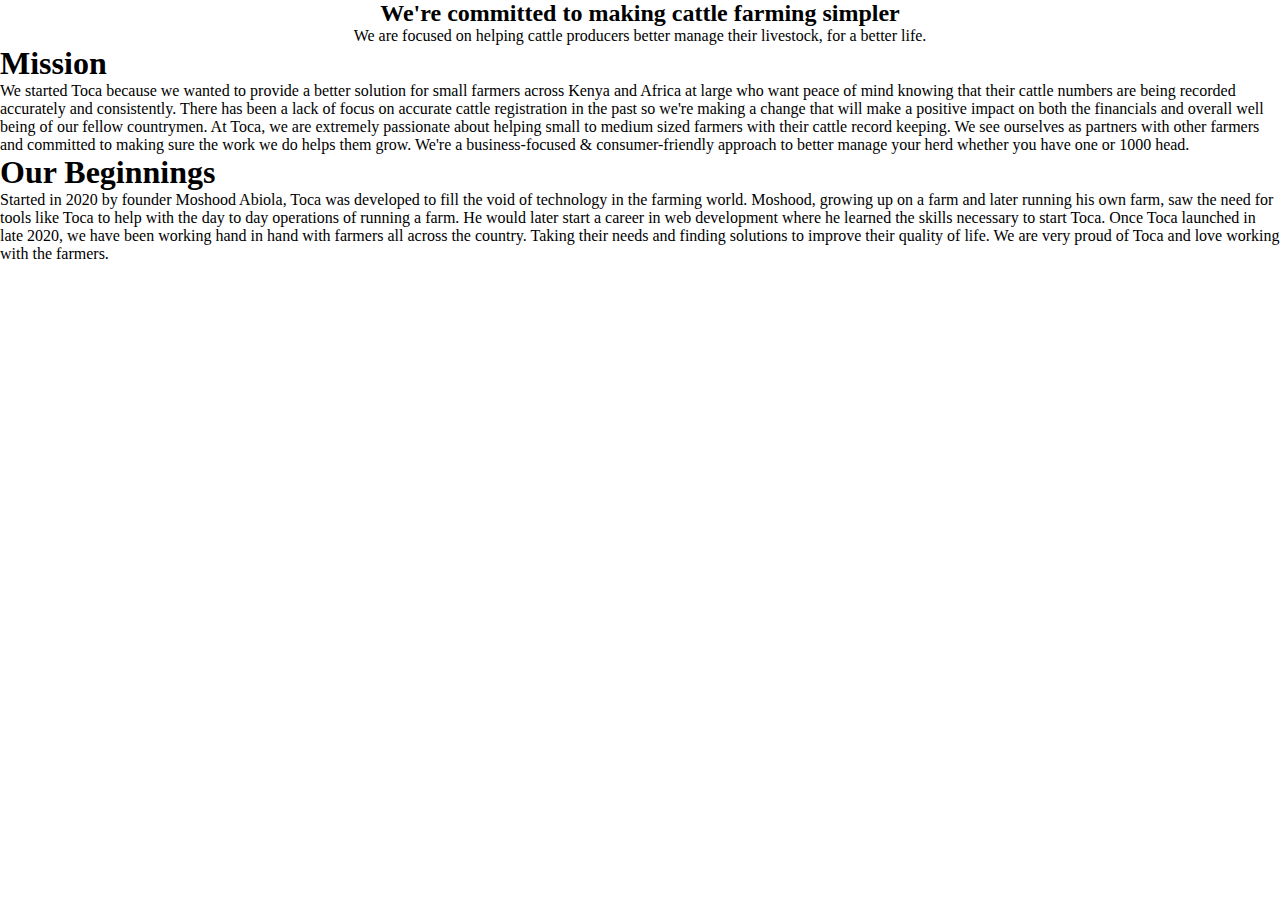
<file: about.html>
<!DOCTYPE html>
<html lang="en">
<head>
    <meta charset="UTF-8">
    <meta http-equiv="X-UA-Compatible" content="IE=edge">
    <meta name="viewport" content="width=device-width, initial-scale=1.0">
    <link rel="stylesheet" href="style1.css">
    <title>about</title>
</head>
<body>
    
    
   <center> <h2 >We're committed to making cattle farming simpler</h2></center>
         <center>We are focused on helping cattle producers better manage their livestock, for a better life.</center>

<h1>Mission</h1>
We started Toca because we wanted to provide a better solution for small farmers across Kenya and Africa at large
who want peace of mind knowing that their cattle numbers are being recorded accurately and consistently. 
There has been a lack of focus on accurate cattle registration in the past so we're making a 
change that will make a positive impact on both the financials and overall well being of our fellow countrymen.

At Toca, we are extremely passionate about helping small to medium 
sized farmers with their cattle record keeping. We see ourselves as partners with other farmers and 
committed to making sure the work we do helps them grow.

We're a business-focused & consumer-friendly approach to better manage your herd whether you have one or 1000 head.

<h1>Our Beginnings</h1>
Started in 2020 by founder Moshood Abiola, Toca was developed to fill the void of 
technology in the farming world.

Moshood, growing up on a farm and later running his own farm, saw the 
need for tools like Toca to help with the day to day operations of running a farm. He would later start 
a career in web development where he learned the skills necessary to start Toca.

Once Toca launched in late 2020, we have been working hand in hand with 
farmers all across the country. Taking their needs and finding solutions to improve their 
quality of life. We are very proud of Toca and love working with the farmers.
</body>
</html>
</file>
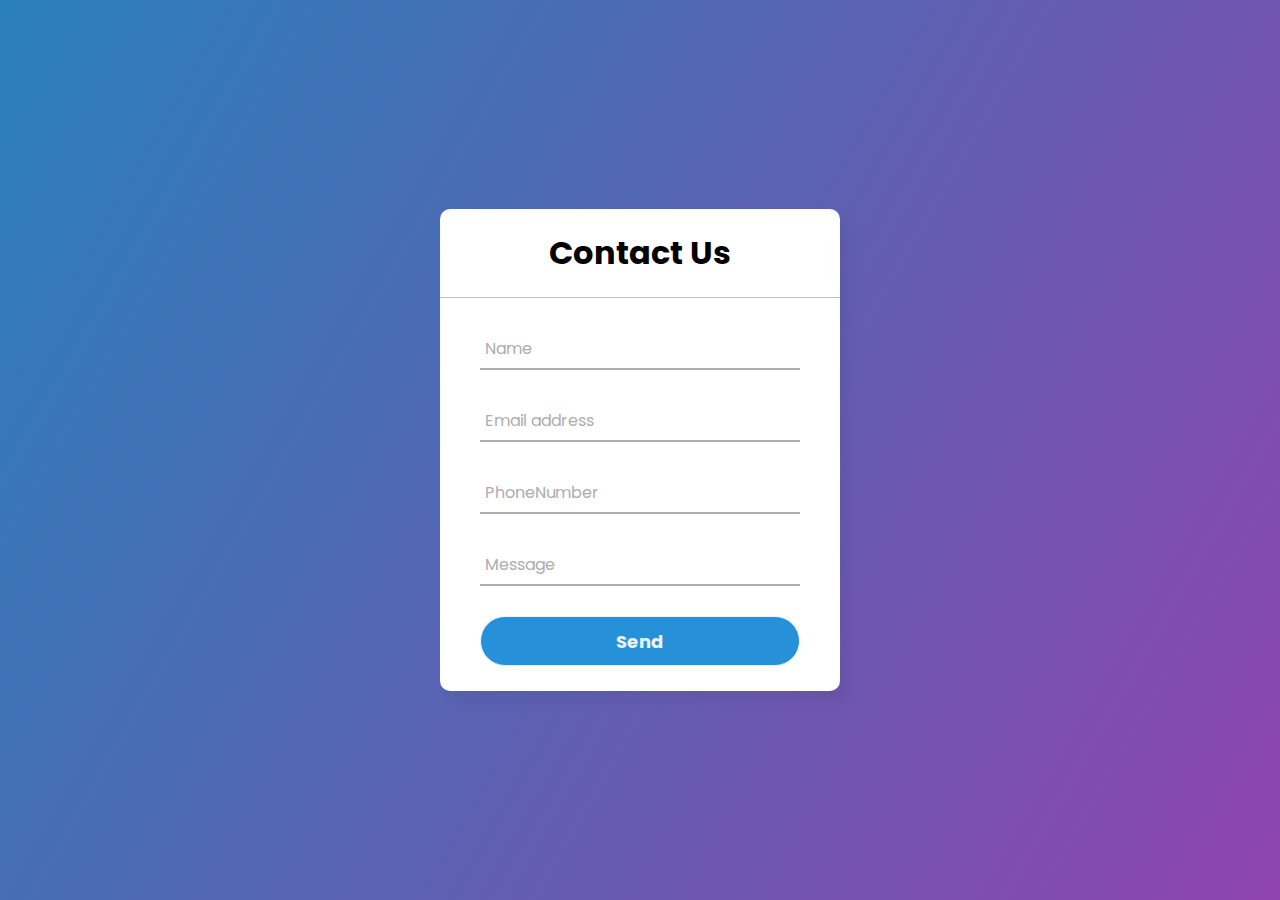
<file: contact.html>
<!DOCTYPE html>
<html lang="en">
<head>
    <meta charset="UTF-8">
    <meta http-equiv="X-UA-Compatible" content="IE=edge">
    <meta name="viewport" content="width=device-width, initial-scale=1.0">
    <link rel="stylesheet" href="style.css">
    <title>Contact us</title>
</head>
<body>
    <div class="center">
        <h1>Contact Us</h1>
        <form method="post">
          <div class="txt_field">
            <input type="text" required>
            <span></span>
            <label> Name</label>
          </div>
          <div class="txt_field">
            <input type="text" required>
            <span></span>
            <label>Email address</label>
          </div>
          <div class="txt_field">
            <input type="text" required>
            <span></span>
            <label>PhoneNumber</label>
          </div>
          
          <div class="txt_field">
            <input type="Confirm password" required>
            <span></span>
            <label>Message</label>
          </div>
         
          <input type="submit" value="Send"><br>
          <br>     
        </form>
      </div>
</body>
</html>
</file>
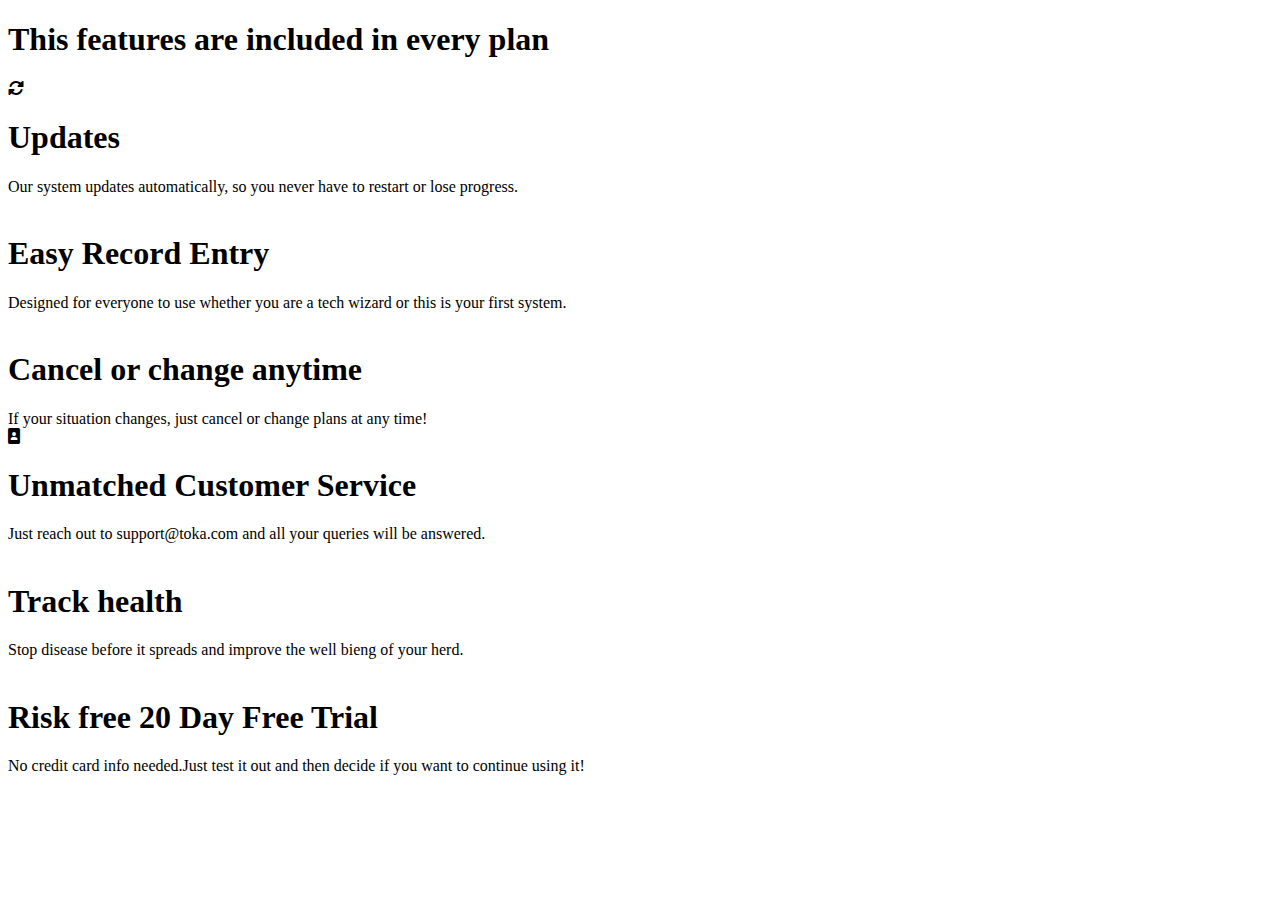
<file: features.html>
<!DOCTYPE html>
<html lang="en">
<head>
    <meta charset="UTF-8">
    <meta http-equiv="X-UA-Compatible" content="IE=edge">
    <meta name="viewport" content="width=device-width, initial-scale=1.0">
    <link href="https://cdn.jsdelivr.net/npm/bootstrap@5.1.3/dist/css/bootstrap.min.css" rel="stylesheet" integrity="sha384-1BmE4kWBq78iYhFldvKuhfTAU6auU8tT94WrHftjDbrCEXSU1oBoqyl2QvZ6jIW3" crossorigin="anonymous">
    <link rel="stylesheet" href="https://cdnjs.cloudflare.com/ajax/libs/font-awesome/6.0.0/css/all.min.css" integrity="sha512-9usAa10IRO0HhonpyAIVpjrylPvoDwiPUiKdWk5t3PyolY1cOd4DSE0Ga+ri4AuTroPR5aQvXU9xC6qOPnzFeg==" crossorigin="anonymous" referrerpolicy="no-referrer" />
    
    
    <title>features</title>
</head>
<!-- <body>

    <div class="main">
        <div class="navbar">
            <div class="icon">
                <h2 class="logo">PraRoz</h2>
            </div> */

            <div class="menu">
                <ul>
                    <li><a href="index.html">HOME</a></li>
                    <li><a href="about.html">ABOUT</a></li>
                    <li><a href="features.html">FEATURES</a></li>
                    <li><a href="contact.html">CONTACT</a></li>
                    <li class="cn"><a href="login.html">Login</a></li>
                </ul>
            </div> -->


    <section>
        <h1>This features are included in every plan</h1>

        <div class="row">
            <i class="fa-solid fa-rotate"></i>
            <div class="col-lg-6">
            <h1>Updates</h1>
            <span>
                Our system updates automatically, so you never have to restart or lose progress.
            </span>
        </div>
        </div>
    <div class="row">
        <i class="fa-solid fa-truck-front"></i>
        
            <div class="col-lg-6">
            <h1>Easy Record Entry</h1>
            <span>
                Designed for everyone to use  whether you are a tech wizard or this is your first system.
            </span>
        </div>
    </div>

    <div>
        <i class="fa-solid fa-file-slash"></i>
        <div class="col-lg-6">
        <h1>Cancel or change anytime</h1>
        <span>
            If your situation changes, just cancel or change plans at any time!
        </span>
    </div>
</div>

<div>
    <i class="fa-solid fa-image-portrait"></i>
    <div>
    <h1>Unmatched Customer Service</h1>
    <span>Just reach out to support@toka.com and all your queries will be answered.</span>
</div>
</div>
<div>
    <i class="fa-solid fa-files-medical"></i>
    <div>
    <h1>Track health</h1>
    <span>
        Stop disease before it spreads and improve the well bieng of your herd.
    </span>
</div>
</div>

<div>
    <i class="fa-solid fa-shield-check"></i>
    <div>
    <h1>Risk free 20 Day Free Trial</h1>
    <span>No credit card info needed.Just test it out and then decide if you want to continue using it!</span>
</div>
</div>


    </section>
<i class="fa-solid fa-party-bell"></i>
</body>
</html>
</file>
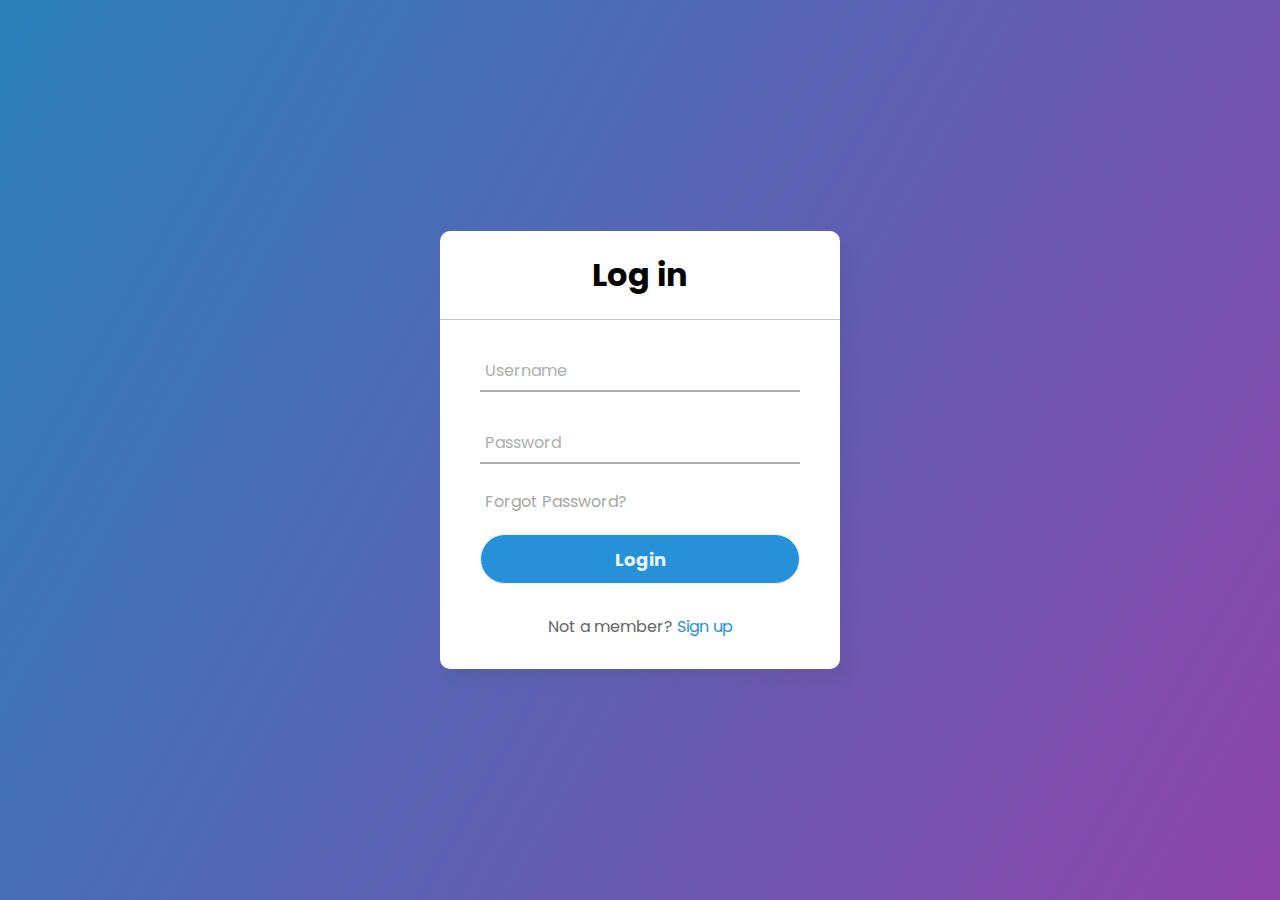
<file: login.html>
<!DOCTYPE html>

<html lang="en" dir="ltr">
  <head>
    <meta charset="utf-8">
    <title>Login Form</title>
    <link rel="stylesheet" href="style.css">
  </head>
  <body>
    <div class="center">
      <h1>Log in</h1>
      <form method="post">
        <div class="txt_field">
          <input type="text" required>
          <span></span>
          <label>Username</label>
        </div>
        <div class="txt_field">
          <input type="password" required>
          <span></span>
          <label>Password</label>
        </div>
        <div class="pass">Forgot Password?</div>
        <input type="submit" value="Login">
        <div class="signup_link">
          Not a member? <a href="signup.html">Sign up</a>
        </div>
      </form>
    </div>

  </body>
</html>
</file>
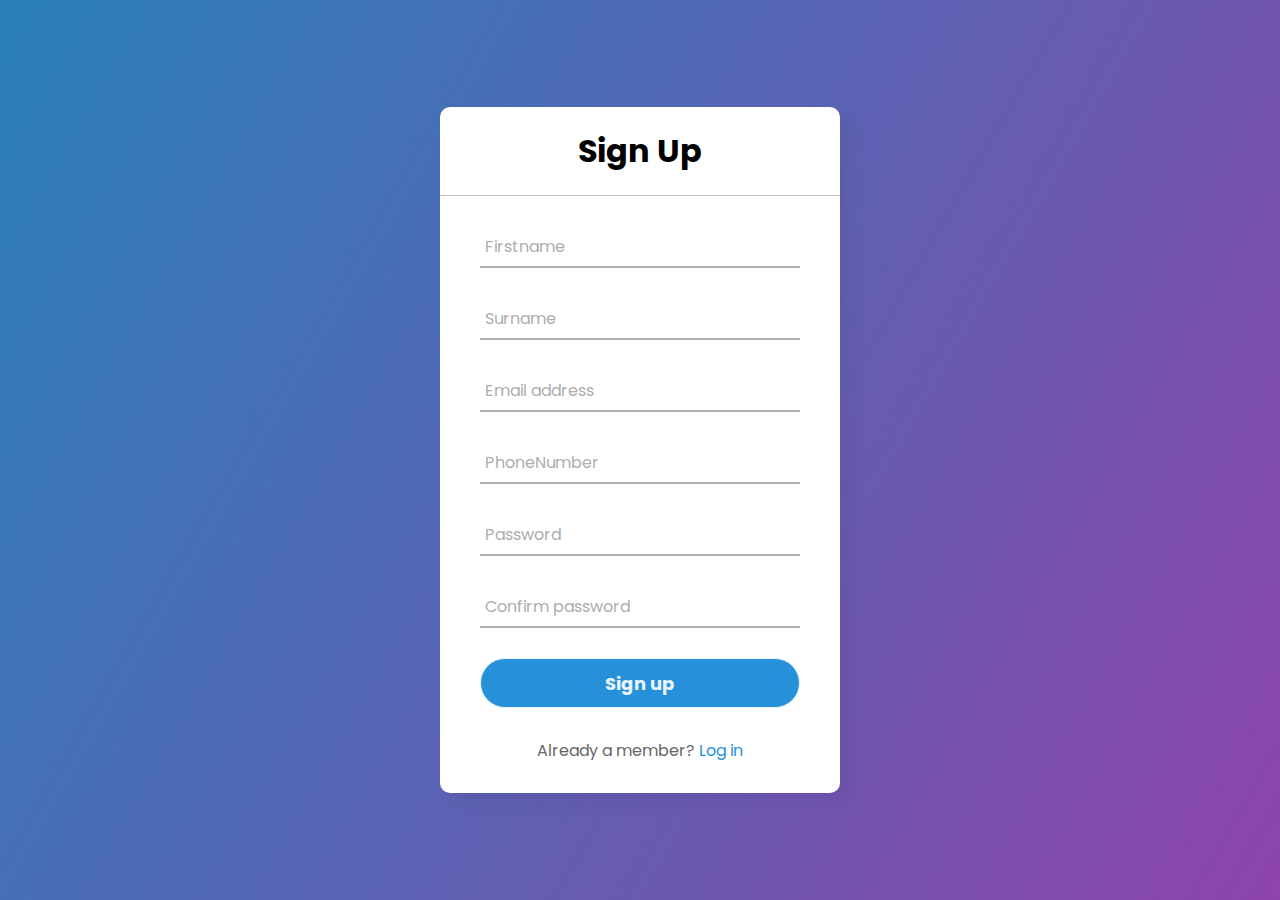
<file: signup.html>
<!DOCTYPE html>
<html lang="en">
<head>
    <meta charset="UTF-8">
    <meta http-equiv="X-UA-Compatible" content="IE=edge">
    <meta name="viewport" content="width=device-width, initial-scale=1.0">
    <link rel="stylesheet" href="style.css">
    <title>Sign up</title>
</head>
<body>
    <div class="center">
        <h1>Sign Up</h1>
        <form method="post">
          <div class="txt_field">
            <input type="text" required>
            <span></span>
            <label>Firstname</label>
          </div>
          <div class="txt_field">
            <input type="text" required>
            <span></span>
            <label>Surname</label>
          </div>
          <div class="txt_field">
            <input type="text" required>
            <span></span>
            <label>Email address</label>
          </div>
          <div class="txt_field">
            <input type="text" required>
            <span></span>
            <label>PhoneNumber</label>
          </div>
          <div class="txt_field">
            <input type="password" required>
            <span></span>
            <label>Password</label>
          </div>
          <div class="txt_field">
            <input type="Confirm password" required>
            <span></span>
            <label>Confirm password</label>
          </div>
         
          <input type="submit" value="Sign up">
          <div class="signup_link">
            Already a member? <a href="login.html">Log in</a>
          </div>
        </form>
      </div>
</body>
</html>
</file>
<file: style1.css>
*{
    margin: 0;
    padding: 0;
 
}

.main{
    width: 100%;
    background: linear-gradient(to top, rgba(0,0,0,0.5)50%,rgba(0,0,0,0.5)50%), url(1.jpg);
    background-position: center;
    background-size: cover;
    height: 100vh;
}

.navbar{
    width: 1200px;
    height: 75px;
    margin: auto;
   
}

.logo{
    color: #ff7200;
    font-size: 35px;
    font-family: Arial;
    padding-left: 20px;
    float: left;
    padding-top: 10px;
    margin-top: 5px
}

.menu{
    width:500px;
    float: left;
    height: 70px;
    float: right;

    
}

ul{
    float: left;
    display: flex;
    justify-content: center;
    align-items: center;
}

ul li{
    list-style: none;
    margin-left: 62px;
    margin-top: 27px;
    font-size: 14px;
}

ul li a{
    text-decoration: none;
    color: #fff;
    font-family: Arial;
    font-weight: bold;
    transition: 0.4s ease-in-out;
}

ul li a:hover{
    color: #ff7200;
}

.content{
    width: 1200px;
    height: auto;
    margin: auto;
    color: #fff;
    position: relative;
}

.content .par{
    padding-left: 20px;
    padding-bottom: 25px;
    font-family: Arial;
    letter-spacing: 1.2px;
    line-height: 30px;
}

.content h1{
    font-family: 'Times New Roman';
    font-size: 50px;
    padding-left: 20px;
    margin-top: 9%;
    letter-spacing: 2px;
}


.content span{
    color: #ff7200;
    font-size: 65px
}

::placeholder{
    color: #fff;
    font-family: Arial;
}
.cn{

    background-color: #ff7200 ;
    padding: 10px;
    width: 50px;
    border-radius: 10px;
    text-align: center;
    
}

.change:hover{

    color:white;
}
</file>
<file: style.css>
@import url('https://fonts.googleapis.com/css2?family=Noto+Sans:wght@700&family=Poppins:wght@400;500;600&display=swap');
*{
  margin: 0;
  padding: 0;
  box-sizing: border-box;
  font-family: "Poppins", sans-serif;
}
body{
  margin: 0;
  padding: 0;
  background: linear-gradient(120deg,#2980b9, #8e44ad);
  height: 100vh;
  overflow: hidden;
}
.center{
  position: absolute;
  top: 50%;
  left: 50%;
  transform: translate(-50%, -50%);
  width: 400px;
  background: white;
  border-radius: 10px;
  box-shadow: 10px 10px 15px rgba(0,0,0,0.05);
}
.center h1{
  text-align: center;
  padding: 20px 0;
  border-bottom: 1px solid silver;
}
.center form{
  padding: 0 40px;
  box-sizing: border-box;
}
form .txt_field{
  position: relative;
  border-bottom: 2px solid #adadad;
  margin: 30px 0;
}
.txt_field input{
  width: 100%;
  padding: 0 5px;
  height: 40px;
  font-size: 16px;
  border: none;
  background: none;
  outline: none;
}
.txt_field label{
  position: absolute;
  top: 50%;
  left: 5px;
  color: #adadad;
  transform: translateY(-50%);
  font-size: 16px;
  pointer-events: none;
  transition: .5s;
}
.txt_field span::before{
  content: '';
  position: absolute;
  top: 40px;
  left: 0;
  width: 0%;
  height: 2px;
  background: #2691d9;
  transition: .5s;
}
.txt_field input:focus ~ label,
.txt_field input:valid ~ label{
  top: -5px;
  color: #2691d9;
}
.txt_field input:focus ~ span::before,
.txt_field input:valid ~ span::before{
  width: 100%;
}
.pass{
  margin: -5px 0 20px 5px;
  color: #a6a6a6;
  cursor: pointer;
}
.pass:hover{
  text-decoration: underline;
}
input[type="submit"]{
  width: 100%;
  height: 50px;
  border: 1px solid;
  background: #2691d9;
  border-radius: 25px;
  font-size: 18px;
  color: #e9f4fb;
  font-weight: 700;
  cursor: pointer;
  outline: none;
}
input[type="submit"]:hover{
  border-color: #2691d9;
  transition: .5s;
}
.signup_link{
  margin: 30px 0;
  text-align: center;
  font-size: 16px;
  color: #666666;
}
.signup_link a{
  color: #2691d9;
  text-decoration: none;
}
.signup_link a:hover{
  text-decoration: underline;
}
</file>
